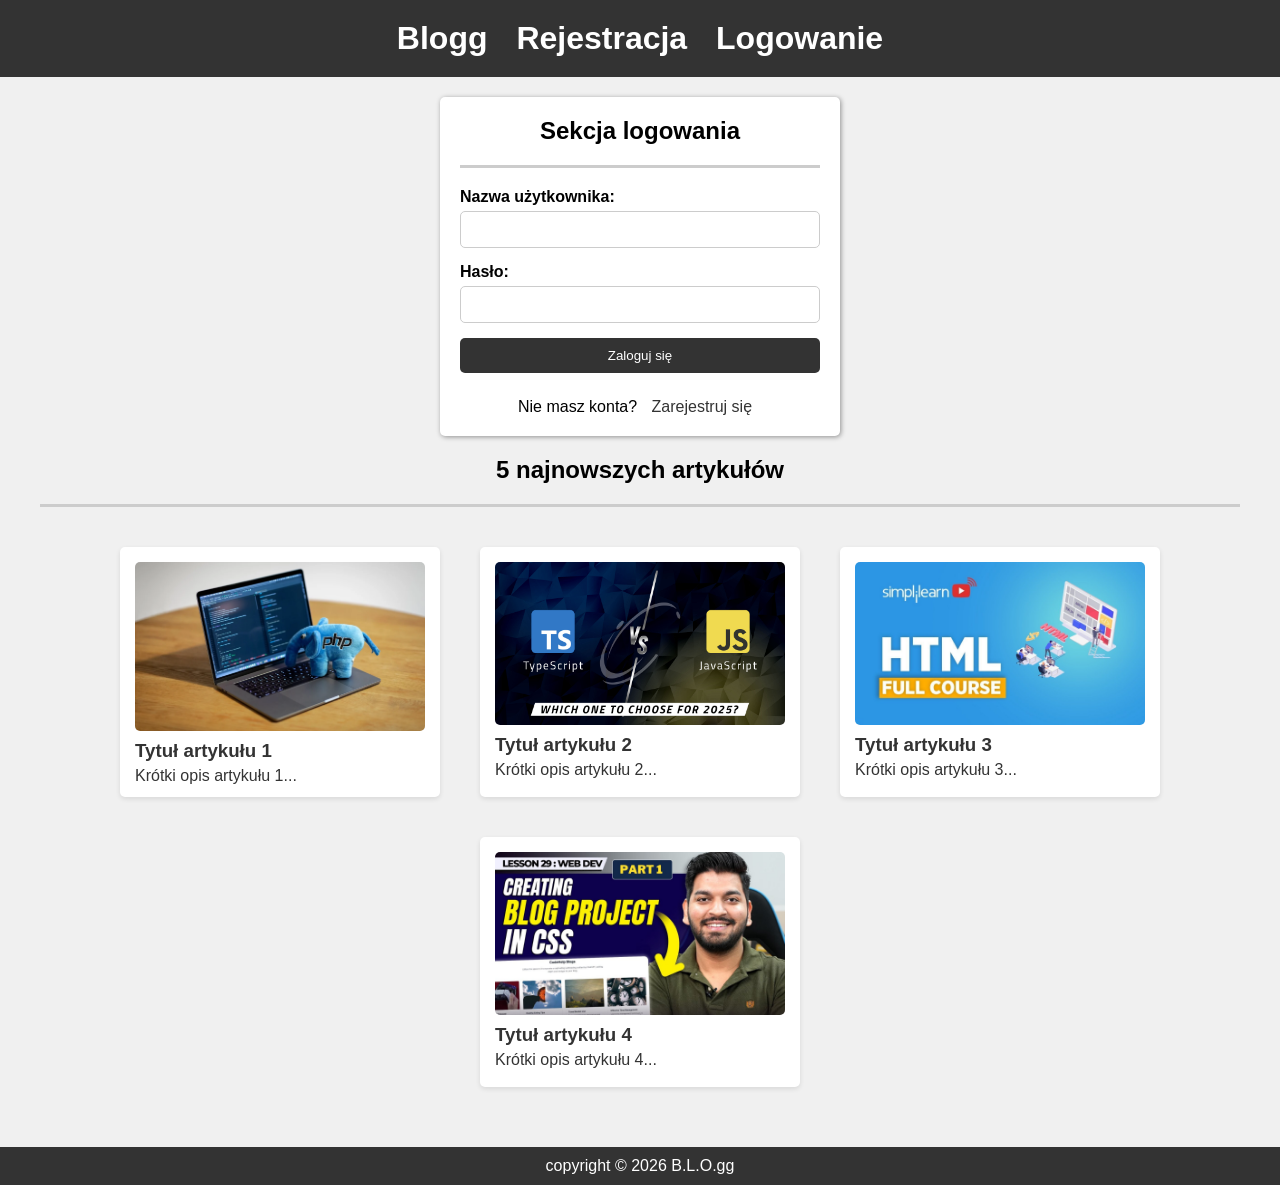
<file: bolgg/index.html>
<!doctype html>
<html lang="pl">
  <head>
    <meta charset="UTF-8" />
    <meta name="viewport" content="width=device-width, initial-scale=1.0" />
    <title>Strona główna</title>
    <link rel="stylesheet" href="style.css" />
  </head>
  <body>
    <header>
      <h1>
    <a href="index.html">Blogg</a>
    <a href="rejestracja.php">Rejestracja</a>
    <a href="logowanie.php">Logowanie</a>
      </h1>
    </header>
    <main>
      <section aria-labelledby="login-section" class="form-section visible">
        <h2 id="login-section">Sekcja logowania</h2>
        <form action="logowanie.php" method="get">
            <label for="username">Nazwa użytkownika:</label>
            <input type="text" id="username" name="username" required />
    
            <label for="password">Hasło:</label>
            <input type="password" id="password" name="password" required />
    
            <button type="submit">Zaloguj się</button>
        </form>
            <p>Nie masz konta? <a href="rejestracja.php" id="showRegister">Zarejestruj się</a></p>

      </section>
      <section aria-labelledby="blog-section">
        <h2 id="blog-section">5 najnowszych artykułów</h2>

        <div id="blog-cards-wrap">
          <a class="blog-card" href="/artykul1">
            <img src="image1.png" alt="PHP kurs" />
            <h3>Tytuł artykułu 1</h3>
            <p>Krótki opis artykułu 1...</p>
          </a>
          <a class="blog-card" href="/artykul2">
            <img src="image2.png" alt="JS kurs" />
            <h3>Tytuł artykułu 2</h3>
            <p>Krótki opis artykułu 2...</p>
          </a>
          <a class="blog-card" href="/artykul3">
            <img src="image3.png" alt="HTML kurs" />
            <h3>Tytuł artykułu 3</h3>
            <p>Krótki opis artykułu 3...</p>
          </a>
          <a class="blog-card" href="/artykul4">
            <img src="image4.png" alt="CSS kurs" />
            <h3>Tytuł artykułu 4</h3>
            <p>Krótki opis artykułu 4...</p>
          </a>
        </div>
      </section>
    </main>
    <footer>copyright &copy; 2026 B.L.O.gg</footer>
    <script src="script.js"></script>
  </body>
</html>
</file>
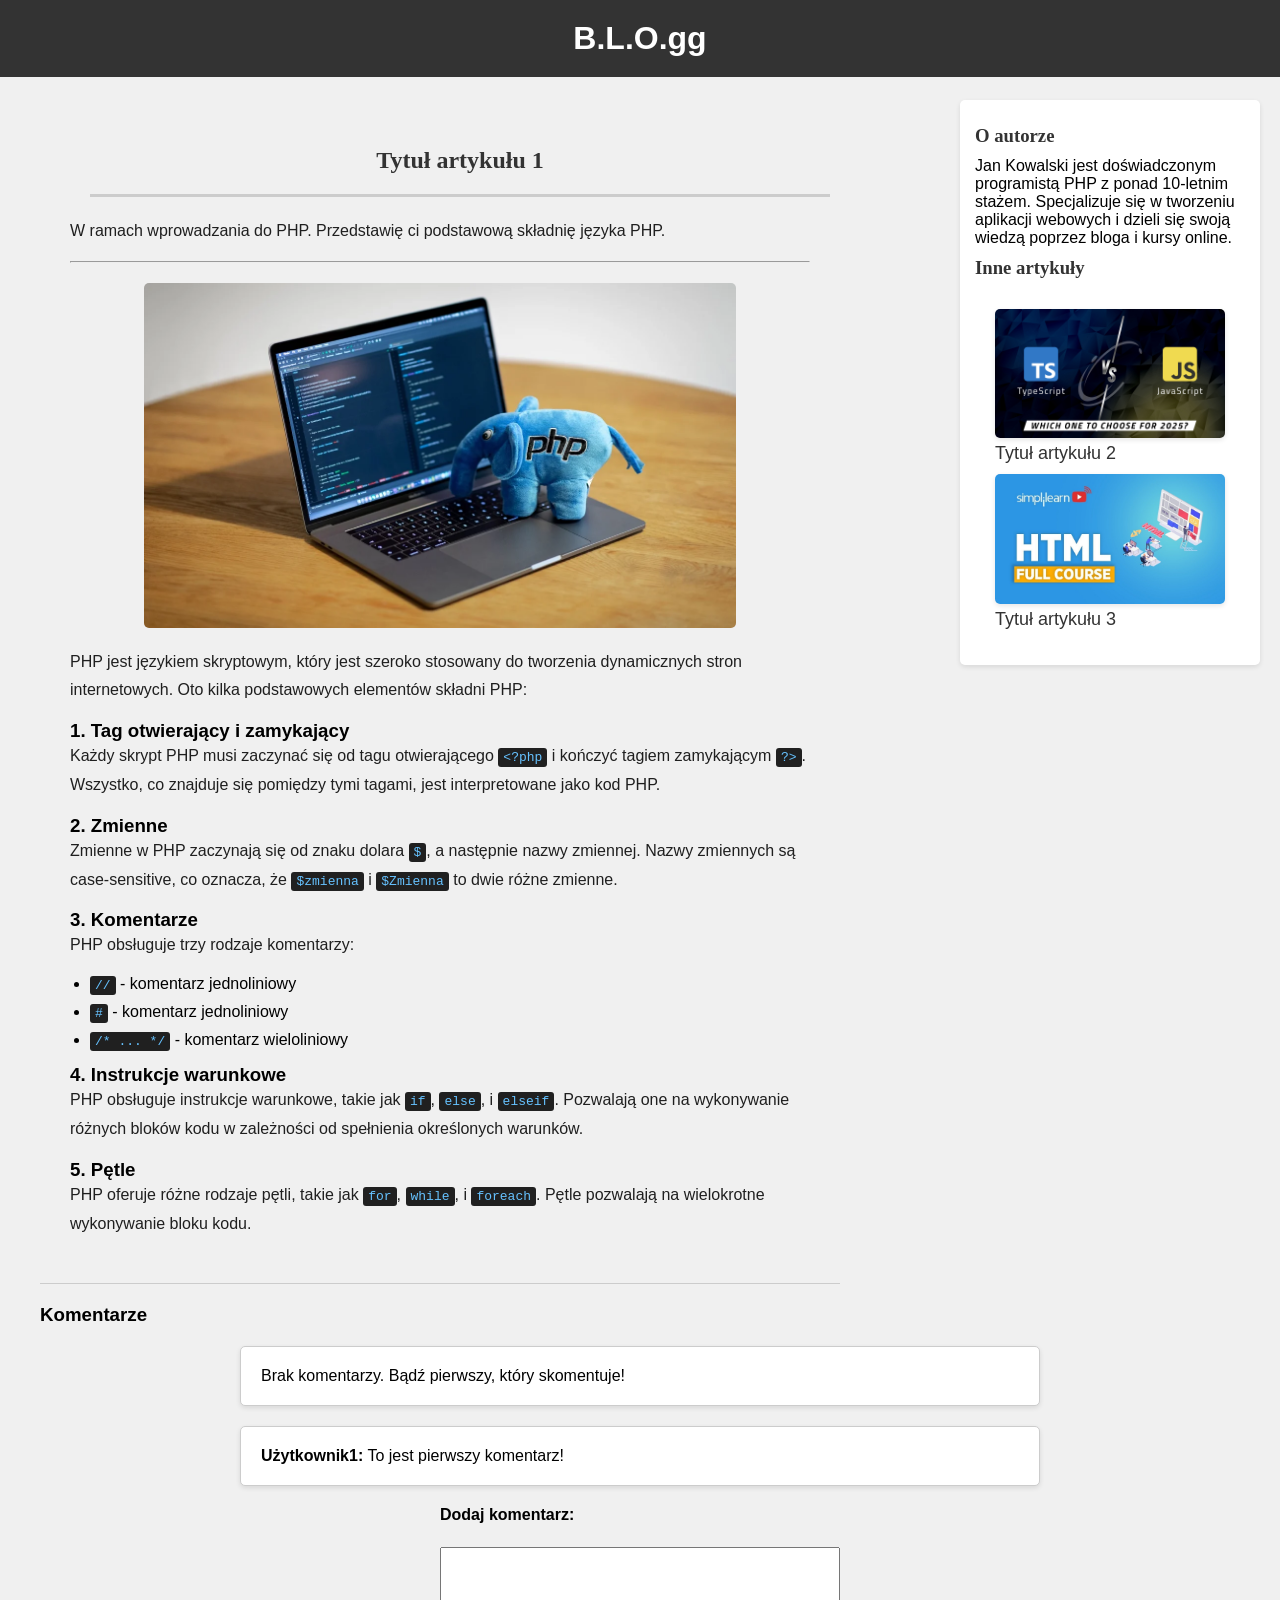
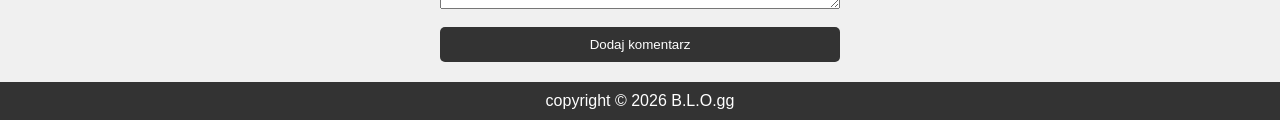
<file: bolgg/blog-article.html>
<!doctype html>
<html lang="pl">
  <head>
    <meta charset="UTF-8" />
    <meta name="viewport" content="width=device-width, initial-scale=1.0" />
    <title>Artykuł 1</title>
    <link rel="stylesheet" href="style.css" />
  </head>
  <body>
    <header>
      <h1><a href="/">B.L.O.gg</a></h1>
    </header>
    <main>
      <article>
        <h2>Tytuł artykułu 1</h2>
        <p>
          W ramach wprowadzania do PHP. Przedstawię ci podstawową składnię
          języka PHP.
        </p>
        <hr />
        <img src="image1.png" alt="PHP kurs" />
        <p>
          PHP jest językiem skryptowym, który jest szeroko stosowany do
          tworzenia dynamicznych stron internetowych. Oto kilka podstawowych
          elementów składni PHP:
        </p>
        <h3>1. Tag otwierający i zamykający</h3>
        <p>
          Każdy skrypt PHP musi zaczynać się od tagu otwierającego
          <code>&lt;?php</code> i kończyć tagiem zamykającym <code>?&gt;</code>.
          Wszystko, co znajduje się pomiędzy tymi tagami, jest interpretowane
          jako kod PHP.
        </p>
        <h3>2. Zmienne</h3>
        <p>
          Zmienne w PHP zaczynają się od znaku dolara <code>$</code>, a
          następnie nazwy zmiennej. Nazwy zmiennych są case-sensitive, co
          oznacza, że <code>$zmienna</code> i <code>$Zmienna</code> to dwie
          różne zmienne.
        </p>
        <h3>3. Komentarze</h3>
        <p>PHP obsługuje trzy rodzaje komentarzy:</p>
        <ul>
          <li><code>//</code> - komentarz jednoliniowy</li>
          <li><code>#</code> - komentarz jednoliniowy</li>
          <li><code>/* ... */</code> - komentarz wieloliniowy</li>
        </ul>
        <h3>4. Instrukcje warunkowe</h3>
        <p>
          PHP obsługuje instrukcje warunkowe, takie jak <code>if</code>,
          <code>else</code>, i <code>elseif</code>. Pozwalają one na wykonywanie
          różnych bloków kodu w zależności od spełnienia określonych warunków.
        </p>
        <h3>5. Pętle</h3>
        <p>
          PHP oferuje różne rodzaje pętli, takie jak <code>for</code>,
          <code>while</code>, i <code>foreach</code>. Pętle pozwalają na
          wielokrotne wykonywanie bloku kodu.
        </p>
      </article>

      <aside>
        <h3>O autorze</h3>
        <p>
          Jan Kowalski jest doświadczonym programistą PHP z ponad 10-letnim
          stażem. Specjalizuje się w tworzeniu aplikacji webowych i dzieli się
          swoją wiedzą poprzez bloga i kursy online.
        </p>

        <h3>Inne artykuły</h3>
        <nav>
            <ul>
                <li><a href="artykul2">
                    <img src="image2.png" alt="kurs JS" />
                    Tytuł artykułu 2</a></li>
                <li><a href="/artykul3">
                    <img src="image3.png" alt="kurs CSS" />
                    Tytuł artykułu 3</a></li>
            </ul>
        </nav>

      </aside>


      <section>
        <h3>Komentarze</h3>
        <!-- Brak komentarzy -->

        <div class="comment-container">
          <p>Brak komentarzy. Bądź pierwszy, który skomentuje!</p>
        </div>

        <!-- kontener komentarza -->

        <div class="comment-container">
          <p><strong>Użytkownik1:</strong> To jest pierwszy komentarz!</p>
        </div>

        <!-- formularz komentarza -->
        <form action="dodaj_komentarz.php" method="post">
          <label for="comment">Dodaj komentarz:</label><br />
          <textarea
            id="comment"
            name="comment"
            rows="4"
            cols="50"
            required
          ></textarea
          ><br />
          <button type="submit">Dodaj komentarz</button>
        </form>
      </section>
    </main>
    <footer>copyright &copy; 2026 B.L.O.gg</footer>
  </body>
</html>
</file>
<file: bolgg/style.css>
* {
  margin: 0;
  padding: 0;
  box-sizing: border-box;
}
html,
body {
  font-family: Arial, Helvetica, sans-serif;
  background-color: #f0f0f0;
}
header {
  background-color: #333;
  color: #fff;
  padding: 20px;
  text-align: center;
}
a {
  color: #fff;
  text-decoration: none;
  margin: 0 10px;
}
a:hover {
  text-decoration: underline;
}
main {
  height: 100%;
  min-height: calc(100vh - 120px);
  width: 100%;
  max-width: 1200px;
  margin: 20px auto;
}
footer {
  background-color: #333;
  color: #fff;
  text-align: center;
  padding: 10px;
  width: 100%;
  bottom: 0;
}
#blog-cards-wrap {
  display: flex;
  flex-wrap: wrap;
  justify-content: center;
  padding: 20px;
}

.blog-card {
  color: #333;
  background-color: #fff;
  border-radius: 5px;
  box-shadow: 0 2px 5px rgba(0, 0, 0, 0.1);
  margin: 20px;
  padding: 15px;
  text-align: left;
  display: block;
  height: 250px;
  width: 320px;
}
.blog-card img {
  width: 100%;
  height: auto;
  border-radius: 5px;
}
.blog-card h3,
.blog-card p {
  margin: 5px 0;
  width: 100%;
}
.form-section {
  display: none;

  padding: 20px;
  background-color: #fff;
  border-radius: 5px;
  box-shadow: 0 2px 5px rgba(0, 0, 0, 0.1);
  max-height: 420px;
  width: 400px;
  margin: 20px auto;
  box-shadow: 1px 1px 5px rgba(0, 0, 0, 0.4);
}

.form-section a {
  color: #333;
  margin-top: 10px;
}
.form-section a:hover {
  text-decoration: underline;
}
.form-section p {
  margin-top: 25px;
  text-align: center;
}

form {
  display: flex;
  flex-direction: column;
  max-width: 400px;
  margin: 20px auto;
}

label {
  margin-bottom: 5px;
  font-weight: bold;
}
input {
  padding: 10px;
  margin-bottom: 15px;
  border: 1px solid #ccc;
  border-radius: 5px;
}
button {
  padding: 10px;
  background-color: #333;
  color: #fff;
  border: none;
  border-radius: 5px;
  cursor: pointer;
}
h2 {
  width: 100%;
  text-align: center;
  padding-bottom: 20px;
  border-bottom: 3px solid #ccc;
}
.visible {
  display: block;
}

article {
  height: 100%;
  min-height: 400px;
  width: 100%;
  max-width: 800px;
  padding: 30px;
  border-bottom: 1px solid #ccc;
  margin-bottom: 20px;
}
article h2 {
  margin: 20px;
  color: #333;
  font-family: Georgia, "Times New Roman", Times, serif;
}
article p {
  line-height: 1.8;
  color: #1f1f1f;
  margin-bottom: 15px;
  font-family: Verdana, Geneva, Tahoma, sans-serif;
}
article img {
  width: 80%;
  height: auto;
  margin: 20px auto;
  border-radius: 5px;
  display: block;
}

.comment-container {
  width: 100%;
  max-width: 800px;
  margin: 20px auto;
  background-color: #fff;
  padding: 20px;
  border-radius: 5px;
  box-shadow: 0 2px 5px rgba(0, 0, 0, 0.1);
  border: 1px solid #ccc;
}
code{
    color: #66c2ff;
    background-color: #202020;
    padding: 2px 5px;
    border-radius: 3px;
}
ul {
    margin-left: 20px;
    margin-bottom: 15px;
}
li {
    margin-bottom: 10px;
}
aside{
    position: fixed;
    top: 90px;
    right: 10px;
    width: 300px;
    background-color: #fff;
    padding: 15px;
    border-radius: 5px;
    box-shadow: 0 2px 5px rgba(0, 0, 0, 0.1);
    margin: 10px;
}
aside img   {
    width: 100%;
    height: auto;
    border-radius: 5px;
    box-shadow: 0 2px 5px rgba(0, 0, 0, 0.1);
}
aside h3 {
    margin: 10px 0;
    color: #333;
    font-family: Georgia, "Times New Roman", Times, serif;
}
aside a {
    color: #333;
    display: block;
    margin-top: 10px;
    font-size: large;
}
aside ul{
    list-style: none;
    padding: 10px;
    margin: 0;
}

@media screen and (max-width: 900px) {
    aside {
        position: static;
        width: 100%;
        margin: 20px auto;
    }
}
</file>
